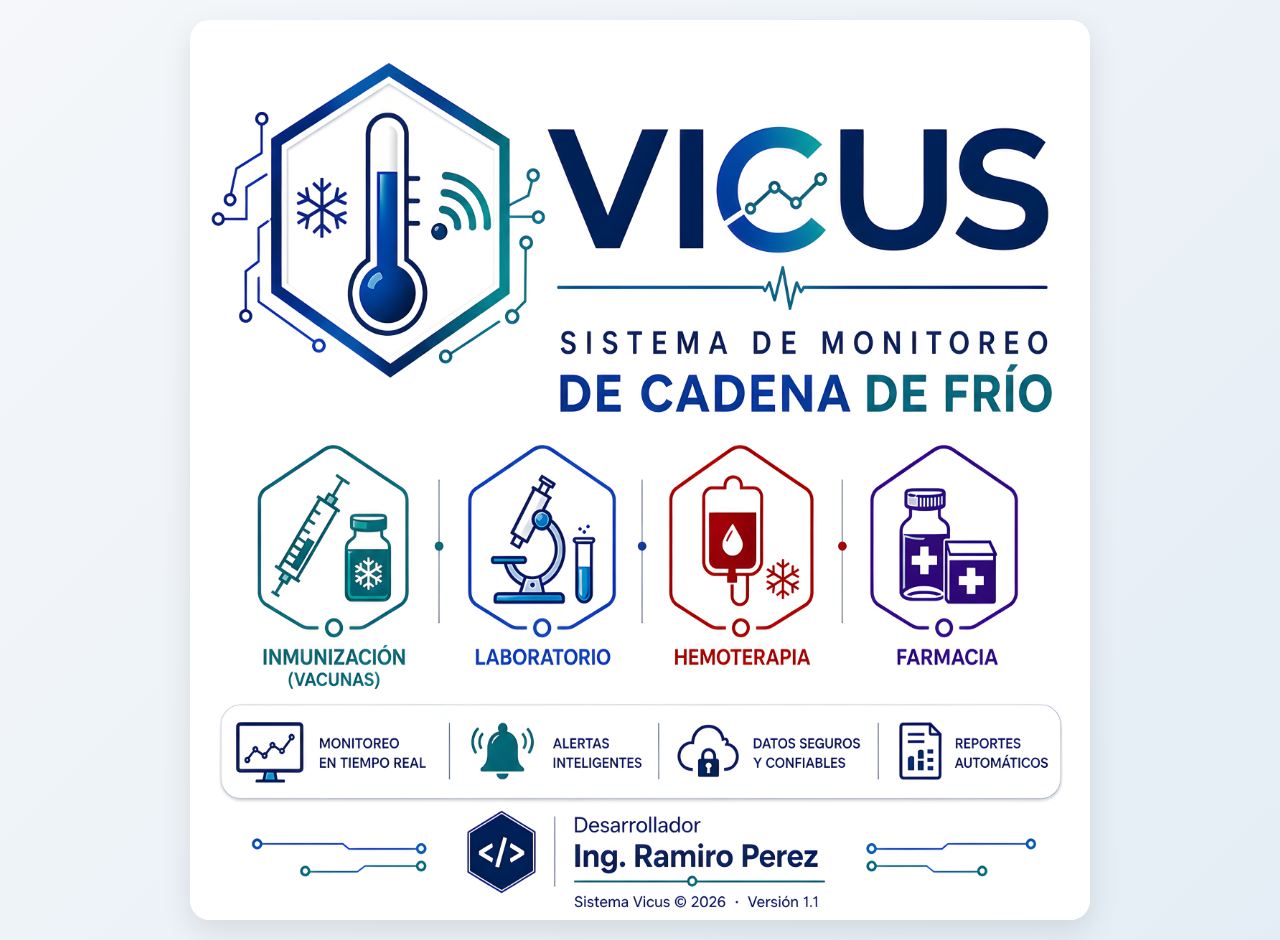
<file: index.html>
<!DOCTYPE html>
<html lang="es">

<head>
  <meta charset="UTF-8">
  <meta name="viewport" content="width=device-width, initial-scale=1.0">
  <title>Monitoreo de Sistemas de Cadena de Frío - Inmunización</title>
  <!-- PWA Manifest -->
  <link rel="manifest" href="./manifest.json">
  <link rel="icon" type="image/png" href="./icons/icon-192x192.png">

  <!-- Theme Color para navegadores -->
  <meta name="theme-color" content="#00384d">

  <!-- Iconos para iOS -->
  <link rel="apple-touch-icon" href="./icons/icon-192x192.png">
  <meta name="mobile-web-app-capable" content="yes">
  <meta name="apple-mobile-web-app-status-bar-style" content="black-translucent">
  <meta name="apple-mobile-web-app-title" content="Vicus Inmunización">

  <!-- Viewport optimizado para móvil -->
  <meta name="viewport" content="width=device-width, initial-scale=1.0, maximum-scale=1.0, user-scalable=no">

  <!-- Estilos PWA -->
  <link rel="stylesheet" href="./css/pwa-styles.css">
  <style>
    :root {
      --bg: #ffffff;
      --primary: #00384d;
    }

    * {
      margin: 0;
      padding: 0;
      box-sizing: border-box;
    }

    body {
      font-family: 'Segoe UI', system-ui, sans-serif;
      background-color: var(--bg);
      display: flex;
      flex-direction: column;
      min-height: 100vh;
      align-items: center;
      justify-content: center;
      overflow-x: hidden;
    }

    /* Contenedor del Portal */
    .portal-container {
      position: relative;
      max-width: 900px;
      width: 95%;
      margin: 20px auto;
      box-shadow: 0 10px 30px rgba(0, 0, 0, 0.1);
      border-radius: 20px;
      overflow: hidden;
      background: white;
    }

    .portal-image {
      width: 100%;
      height: auto;
      display: block;
    }

    .footer {
      width: 100%;
      background: #f8fafc;
      color: #64748b;
      text-align: center;
      padding: 15px;
      font-size: 0.85rem;
      border-top: 1px solid #e2e8f0;
    }

    @keyframes fadeIn {
      from {
        opacity: 0;
        transform: translateY(10px);
      }

      to {
        opacity: 1;
        transform: translateY(0);
      }
    }

    .portal-container {
      animation: fadeIn 0.8s ease-out;
    }

    /* Modal de Contraseña */
    .modal-overlay {
      display: none;
      position: fixed;
      top: 0;
      left: 0;
      width: 100%;
      height: 100%;
      background: rgba(0, 0, 0, 0.5);
      z-index: 2000;
      align-items: center;
      justify-content: center;
    }

    .modal-content {
      background: white;
      padding: 24px;
      border-radius: 12px;
      box-shadow: 0 10px 25px rgba(0, 0, 0, 0.2);
      width: 90%;
      max-width: 320px;
      text-align: center;
    }

    .modal-content h3 {
      margin-bottom: 16px;
      color: var(--primary);
    }

    .modal-content input {
      width: 100%;
      padding: 10px;
      margin-bottom: 16px;
      border: 1px solid #cbd5e1;
      border-radius: 6px;
      font-size: 1rem;
      text-align: center;
    }

    .modal-buttons {
      display: flex;
      gap: 10px;
    }

    .modal-buttons button {
      flex: 1;
      padding: 10px;
      border: none;
      border-radius: 6px;
      cursor: pointer;
      font-weight: 600;
    }

    .btn-confirm {
      background: var(--primary);
      color: white;
    }

    .btn-cancel {
      background: #e2e8f0;
      color: #64748b;
    }
  </style>
  <!-- Service Worker y Utilidades PWA -->
  <script src="./js/pwa-utils.js"></script>
</head>

<body>

  <div class="portal-container">
    <!-- Imagen principal con Mapa de Imagen -->
    <img src="logos/portal-vicus.png" usemap="#mapaPortal" alt="Portal Vicus" class="portal-image" id="portalImg">

    <map name="mapaPortal" id="mapaPortal">
      <!-- Zona de Inmunización: Coordenadas calculadas para base 1254x1254 -->
      <area shape="rect" coords="70,520,335,850" alt="Inmunización" onclick="abrirAcceso()" style="cursor:pointer;">
    </map>
  </div>



  <!-- Modal de Contraseña -->
  <div id="passModal" class="modal-overlay">
    <div class="modal-content">
      <h3 id="modalTitle">🔒 Acceso Inmunización</h3>
      <p style="font-size: 0.8rem; color: #64748b; margin-bottom: 12px;">Ingrese la clave de su zona</p>
      <input type="password" id="passInput" placeholder="Contraseña" />
      <div class="modal-buttons">
        <button class="btn-cancel" onclick="closeModal()">Cancelar</button>
        <button class="btn-confirm" onclick="confirmPass()">Entrar</button>
      </div>
    </div>
  </div>

  <!-- Configuración de Sensores -->
  <script src="./js/config-sensores.js"></script>
  <script>
    function abrirAcceso() {
      document.getElementById('passInput').value = '';
      document.getElementById('passModal').style.display = 'flex';
      document.getElementById('passInput').focus();
    }

    function closeModal() {
      document.getElementById('passModal').style.display = 'none';
    }

    async function confirmPass() {
      const passIngresada = document.getElementById('passInput').value.trim();
      if (!passIngresada) return;

      // Acceso directo al modo técnico manual
      if (passIngresada.toLowerCase() === 'tecnico' || passIngresada.toLowerCase() === 'test') {
        window.location.href = "Vicus_vacunas.html";
        return;
      }

      // Buscar si la contraseña existe en el mapeo de accesos
      if (CONFIG_INMUNO.accesos[passIngresada]) {
        // Guardar configuración en localStorage
        const idsCanales = CONFIG_INMUNO.accesos[passIngresada];
        const canalesDetalle = idsCanales.map(key => CONFIG_INMUNO.canales[key]);
        
        localStorage.setItem('vicus_inmuno_config', JSON.stringify({
            nombre: passIngresada,
            canales: canalesDetalle
        }));
        
        // Redirigir al dashboard único
        window.location.href = "dashboard_inmunizacion.html";
      } else {
        alert("❌ Contraseña incorrecta.");
        document.getElementById('passInput').value = '';
        document.getElementById('passInput').focus();
      }
    }

    document.getElementById('passInput').addEventListener('keypress', (e) => {
      if (e.key === 'Enter') confirmPass();
    });

    // 📏 Lógica de redimensionamiento del mapa
    function resizeMap() {
      const img = document.getElementById('portalImg');
      if (!img) return;
      const map = document.getElementById('mapaPortal');
      if (!map) return;

      const originalWidth = 1254; // Base del diseño
      const scale = img.offsetWidth / originalWidth;

      const areas = map.getElementsByTagName('area');
      for (let i = 0; i < areas.length; i++) {
        let originalCoords = areas[i].getAttribute('data-original-coords');
        if (!originalCoords) {
          originalCoords = areas[i].getAttribute('coords');
          areas[i].setAttribute('data-original-coords', originalCoords);
        }

        const coords = originalCoords.split(',').map(Number);
        const newCoords = coords.map(c => Math.round(c * scale));
        areas[i].setAttribute('coords', newCoords.join(','));
      }
    }

    window.addEventListener('resize', resizeMap);
    window.onload = resizeMap;
  </script>
</body>

</html>
</file>
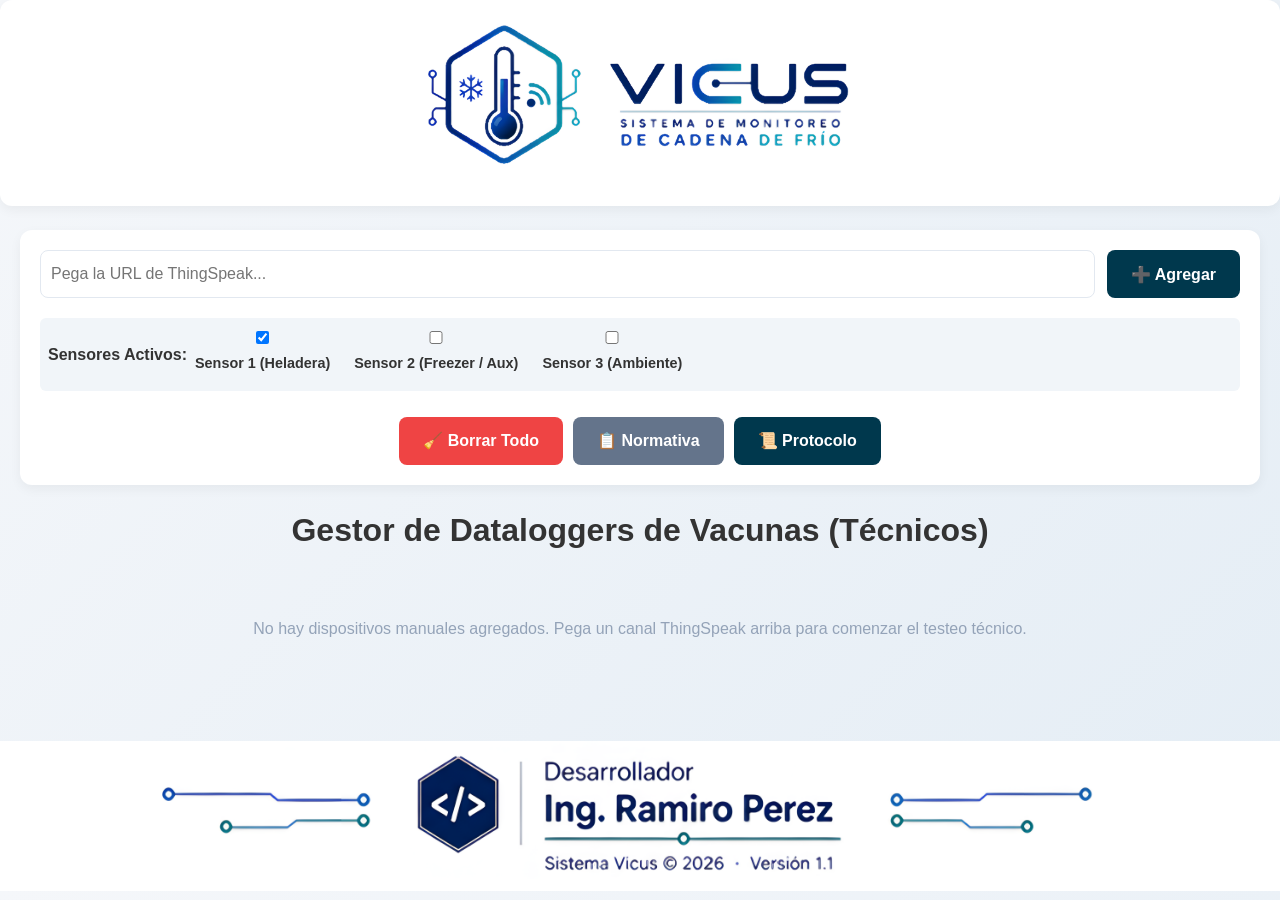
<file: Vicus_vacunas.html>
<!DOCTYPE html>
<html lang="es">

<head>
  <meta charset="UTF-8" />
  <meta name="viewport" content="width=device-width, initial-scale=1.0, maximum-scale=1.0, user-scalable=no" />
  <title>Monitor Dataloggers - Vacunas (Manual)</title>
  <!-- PWA Manifest -->
  <link rel="manifest" href="./manifest.json">
  <link rel="icon" type="image/png" href="./icons/icon-192x192.png">
  <meta name="theme-color" content="#00384d">
  <link rel="stylesheet" href="./css/pwa-styles.css">
  <style>
    /* Estilos específicos de Vicus_vacunas.html */
    .alerta-modal-overlay {
      display: none;
      position: fixed;
      top: 0; left: 0;
      width: 100%; height: 100%;
      background: rgba(0,0,0,0.45);
      z-index: 3000;
      align-items: center;
      justify-content: center;
    }
    .alerta-modal-overlay.visible { display: flex; }
    .alerta-modal {
      background: white;
      border-radius: 14px;
      padding: 24px;
      max-width: 420px;
      width: 92%;
      box-shadow: 0 10px 30px rgba(0,0,0,0.2);
    }
    .alerta-modal h3 {
      font-size: 1.1rem;
      margin-bottom: 12px;
      color: #1e293b;
    }
    .alerta-modal .valor-actual { font-size: 2rem; font-weight: bold; text-align: center; margin: 10px 0; padding: 10px; border-radius: 8px; }
    .alerta-modal .valor-actual.alta { color: #dc2626; background: #fee2e2; }
    .alerta-modal .valor-actual.baja { color: #1d4ed8; background: #dbeafe; }
    .alerta-modal .pasos { list-style: none; padding: 0; margin-bottom: 15px; }
    .alerta-modal .pasos li { padding: 8px 0; border-bottom: 1px solid #f1f5f9; font-size: 0.9rem; color: #1e293b; }
    .alerta-modal .pasos li:last-child { border-bottom: none; }
    .alerta-modal .pasos li .fundamento { display: block; font-size: 0.78rem; color: #64748b; font-style: italic; margin-top: 2px; }
    .alerta-modal .normativa { font-size: 0.78rem; color: #64748b; border-top: 1px solid #e2e8f0; padding-top: 10px; margin-top: 8px; }
    .alerta-modal .btn-cerrar { width: 100%; margin-top: 14px; padding: 10px; background: #1e293b; color: white; border: none; border-radius: 8px; cursor: pointer; font-weight: 600; font-size: 0.95rem; }

    .device-list {
      display: grid;
      grid-template-columns: repeat(auto-fill, minmax(300px, 1fr));
      gap: 20px;
      padding: 20px;
    }

    .device-card {
      background: white;
      border-radius: 8px;
      overflow: hidden;
      box-shadow: 0 4px 6px rgba(0, 0, 0, 0.05);
      border-left: 6px solid #10b981;
      transition: transform 0.2s;
    }
    .device-card:hover { transform: translateY(-2px); }
    .device-card.alert { border-left-color: var(--danger); }
    
    .device-card.power-outage {
      border: 2px solid var(--danger);
      animation: pulse 2s infinite;
    }
    @keyframes pulse {
      0% { box-shadow: 0 0 0 0 rgba(239, 68, 68, 0.4); }
      70% { box-shadow: 0 0 0 10px rgba(239, 68, 68, 0); }
      100% { box-shadow: 0 0 0 0 rgba(239, 68, 68, 0); }
    }

    .device-header {
      padding: 16px;
      background: #f8fafc;
      font-weight: bold;
      font-size: 1.1rem;
      color: #1e293b;
      display: flex;
      justify-content: space-between;
      align-items: center;
    }

    .type-badge {
      font-size: 0.8rem;
      padding: 4px 10px;
      border-radius: 12px;
      font-weight: 600;
      background-color: #e0f2fe;
      color: #2563eb;
    }

    .sensor-grid {
      display: grid;
      grid-template-columns: 1fr 1fr;
      gap: 12px;
      padding: 16px;
    }

    .sensor-card {
      background: white;
      padding: 14px 10px;
      border-radius: 8px;
      text-align: center;
      display: flex;
      flex-direction: column;
      border: 1px solid #e2e8f0;
    }
    .sensor-card.danger { border-color: #ef4444; }

    .sensor-label { font-size: 0.85rem; font-weight: 600; color: #64748b; margin-bottom: 8px; }
    .sensor-value { font-size: 1.8rem; font-weight: bold; color: #1e293b; margin-bottom: 12px; }
    .sensor-value.danger { color: #ef4444; }

    .btn-hist { padding: 8px; background: #3b82f6; color: white; border: none; border-radius: 6px; cursor: pointer; font-weight: 600; font-size: 0.85rem; }
    .btn-hist:hover { background: #2563eb; }
    .btn-info { margin-top: 6px; padding: 6px; width: 100%; border: none; background: #fef2f2; color: #dc2626; border-radius: 6px; cursor: pointer; font-size: 0.8rem; font-weight: 600; display: none; align-items: center; justify-content: center; gap: 4px; border: 1px solid #fecaca; }
    .btn-info:hover { background: #fee2e2; }

    .controls-header {
      background: white;
      padding: 20px;
      border-radius: 12px;
      margin: 0 20px 20px;
      box-shadow: 0 4px 12px rgba(0,0,0,0.05);
      display: flex;
      flex-direction: column;
      gap: 12px;
    }

    .btn-day { padding: 10px 20px; border-radius: 8px; font-weight: 600; cursor: pointer; border: none; transition: all 0.2s; background: #64748b; color: white; }
    .btn-add { background: #00384d; color: white; padding: 10px 20px; border: none; border-radius: 8px; font-weight: 600; cursor: pointer; }
    .btn-add:hover { background: #004d6b; }

    /* Selector de campos */
    .fields-selector {
      display: flex;
      gap: 8px;
      flex-wrap: wrap;
      margin: 8px 0;
      padding: 8px;
      background: #f1f5f9;
      border-radius: 6px;
      align-items: center;
    }
    .field-checkbox { display: inline-block; margin-right: 16px; }
    .field-checkbox label { display: flex; align-items: center; gap: 6px; cursor: pointer; font-weight: 600; font-size: 0.9rem; }

    /* Estilos Protocolo */
    .protocolo-overlay { display: none; position: fixed; top: 0; left: 0; width: 100%; height: 100%; background: rgba(0,0,0,0.5); z-index: 3000; align-items: flex-start; justify-content: center; overflow-y: auto; padding: 20px 0; }
    .protocolo-overlay.visible { display: flex; }
    .protocolo-modal { background: white; border-radius: 14px; padding: 28px; max-width: 680px; width: 95%; box-shadow: 0 10px 30px rgba(0,0,0,0.2); margin: auto; }
    .protocolo-modal h2 { color: #00384d; font-size: 1.2rem; margin-bottom: 4px; }
    .protocolo-modal .subtitulo { font-size: 0.85rem; color: #64748b; font-style: italic; margin-bottom: 20px; }
    .protocolo-seccion { margin-bottom: 20px; }
    .protocolo-seccion h3 { font-size: 1rem; margin-bottom: 10px; padding: 6px 10px; border-radius: 6px; }
    .protocolo-seccion h3.alta { background: #fee2e2; color: #dc2626; }
    .protocolo-seccion h3.baja { background: #dbeafe; color: #1d4ed8; }
    .protocolo-seccion h3.wifi { background: #f1f5f9; color: #475569; }
    .protocolo-tabla { width: 100%; border-collapse: collapse; font-size: 0.85rem; }
    .protocolo-tabla th { background: #f8fafc; padding: 8px 10px; text-align: left; border-bottom: 2px solid #e2e8f0; }
    .protocolo-tabla td { padding: 8px 10px; border-bottom: 1px solid #f1f5f9; vertical-align: top; }
    .protocolo-tabla td.fundamento { color: #64748b; font-style: italic; font-size: 0.8rem; }
    .protocolo-nota { background: #f8fafc; border-left: 4px solid #475569; padding: 12px; border-radius: 6px; font-size: 0.82rem; color: #475569; margin-bottom: 12px; }
    .protocolo-nota-resp { background: #fffbeb; border-left: 4px solid #f59e0b; padding: 12px; border-radius: 6px; font-size: 0.82rem; color: #92400e; margin-bottom: 16px; }
    .protocolo-normativa { font-size: 0.78rem; color: #94a3b8; text-align: center; border-top: 1px solid #e2e8f0; padding-top: 12px; margin-top: 4px; }
  </style>
  <script src="./js/pwa-utils.js"></script>
</head>

<body onload="init()">
  <div class="header" style="justify-content: center;">
    <div class="logo-bar">
      <div class="logo-item" style="width:100%;">
        <img id="vacLogo" alt="RIH" style="width:100%; height:100%; object-fit:contain;">
        <script>document.getElementById('vacLogo').src = 'logos/logo_rih.jpg?t=' + new Date().getTime();</script>
      </div>
    </div>
  </div>

  <div class="controls-header">
    <div style="display:flex; flex-direction:column; gap:12px;">
      <div style="display:flex; gap:12px; flex-wrap:wrap;">
        <input type="text" id="urlIn" placeholder="Pega la URL de ThingSpeak..." style="flex:1; padding:10px; border-radius:8px; border:1px solid #e2e8f0;">
        <button class="btn-add" onclick="add()">➕ Agregar</button>
      </div>
      <!-- Selector dinámico de campos para el datalogger -->
      <div class="fields-selector">
        <strong>Sensores Activos:</strong>
        <div class="field-checkbox">
          <input type="checkbox" id="field1" value="field1" checked>
          <label for="field1">Sensor 1 (Heladera)</label>
        </div>
        <div class="field-checkbox">
          <input type="checkbox" id="field2" value="field2">
          <label for="field2">Sensor 2 (Freezer / Aux)</label>
        </div>
        <div class="field-checkbox">
          <input type="checkbox" id="field3" value="field3">
          <label for="field3">Sensor 3 (Ambiente)</label>
        </div>
      </div>
    </div>
    
    <div style="display:flex; gap:10px; flex-wrap:wrap; justify-content: center; margin-top: 6px;">
      <button class="btn-day" onclick="wipe()" style="background:#ef4444;">🧹 Borrar Todo</button>
      <button class="btn-day" onclick="toggleNormativa()" style="background:#64748b;">📋 Normativa</button>
      <button class="btn-day" onclick="toggleProtocolo()" style="background:#00384d;">📜 Protocolo</button>
    </div>
  </div>

  <h1 class="page-title" style="text-align:center;">Gestor de Dataloggers de Vacunas (Técnicos)</h1>

  <div id="app" class="device-list"></div>

  <footer style="margin-top: 40px; width: 100%;">
    <div style="background-color: #00384d; padding: 0; width: 100%;">
      <img id="vacFooter" alt="Institucional" style="width: 100%; height: auto; display: block;">
      <script>document.getElementById('vacFooter').src = 'logos/footer.jpg?t=' + new Date().getTime();</script>
    </div>
  </footer>

  <!-- Modal Guía Alerta -->
  <div id="alertaModalOverlay" class="alerta-modal-overlay">
    <div class="alerta-modal">
      <h3 id="alertaModalTitulo"></h3>
      <div id="alertaModalValor" class="valor-actual"></div>
      <ul class="pasos" id="alertaModalPasos"></ul>
      <div class="normativa">
        ⚖️ Base legal: Ley 27.491 · Ley 26.492 · Disp. ANMAT 2069/2018 · Resolución 1285/2022 Neuquén
      </div>
      <button class="btn-cerrar" onclick="cerrarGuiaAlerta()">Entendido ✓</button>
    </div>
  </div>

  <!-- Panel Normativa -->
  <div id="normativaPanel" style="display:none; position:fixed; top:0; left:0; width:100%; height:100%; background:white; z-index:4000; overflow:auto; padding:20px;">
    <div style="max-width:900px; margin:0 auto;">
      <div style="text-align:right;"><button onclick="toggleNormativa()" style="padding:8px 16px; background:#ef4444; color:white; border:none; border-radius:6px; cursor:pointer;">Cerrar ✕</button></div>
      <div style="text-align:center; margin-bottom:20px;">
        <img id="vacNormLogo" alt="RIH" style="max-height:100px; width:auto; object-fit:contain;">
        <script>document.getElementById('vacNormLogo').src = 'logos/logo_rih.jpg?t=' + new Date().getTime();</script>
        <h1 style="color:#1d4ed8; font-size:24px; font-weight:700;">Marco Normativo - Inmunización</h1>
        <p>Sistemas de monitoreo – Vicus | Vigencia: Enero 2026</p>
      </div>
      <div style="background:#fffbeb; border-left:4px solid #fbbf24; padding:12px; margin:16px 0; border-radius:4px; font-size:14px;">
        ℹ️ <strong>Nota:</strong> Si al verificar una norma no se encuentran resultados, no significa que haya sido derogada. Puede deberse a indexaciones de los boletines provinciales.
      </div>
      <div style="background:#f8fafc; border-left:4px solid #1d4ed8; padding:15px; margin-top:20px; border-radius:8px;">
        <h3>Leyes y Resoluciones Oficiales</h3>
        <p style="margin: 10px 0;">• <strong>Ley Nacional N° 27.491 (2019)</strong>: Establece el control de enfermedades prevenibles por vacunación como política de Estado. Reglamentada por <strong>Decreto N° 439/2023</strong>.</p>
        <p style="margin: 10px 0;">• <strong>Ley Nacional N° 26.492 (2009)</strong>: Regulación de la cadena de frío de medicamentos termolábiles (vacunas), exigiendo testigos térmicos.</p>
        <p style="margin: 10px 0;">• <strong>ANMAT – Disposición N° 2069/2018</strong>: Buenas Prácticas de Distribución de Medicamentos. Establece directrices para el almacenamiento, transporte y monitoreo continuo de temperatura. Exige calibración anual por laboratorios acreditados.</p>
        <p style="margin: 10px 0;">• <strong>Resolución Ministerial N° 1285/2022 (Neuquén)</strong>: Protocolo Provincial de Gestión de la Cadena de Frío, auditorías de desvíos térmicos e incidencias.</p>
        <p style="margin: 10px 0;">• <strong>Resolución N° 527/2005 (Neuquén)</strong>: Norma de Habilitación de Vacunatorios. Exige grupo electrógeno de respaldo, planilla de control térmico y libro de registro firmado.</p>
      </div>
    </div>
  </div>

  <!-- Modal Protocolo -->
  <div id="protocoloOverlay" class="protocolo-overlay">
    <div class="protocolo-modal">
      <div style="text-align:right;"><button onclick="cerrarProtocolo()" style="border:none; background:none; font-size:1.5rem; cursor:pointer;">✕</button></div>
      <h2>📋 Protocolo de Cadena de Frío — Inmunización</h2>
      <div class="subtitulo">Rango oficial exigido: +2.0°C a +8.0°C · Ley 26.492 · Res. 1285/2022 Neuquén</div>
      
      <div class="protocolo-seccion">
        <h3 class="alta">🔥 Ante temperatura ALTA (>8°C)</h3>
        <table class="protocolo-tabla">
          <thead><tr><th>#</th><th>Acción</th><th>Fundamento</th></tr></thead>
          <tbody>
            <tr><td>1</td><td>Verificar sellado de heladeras</td><td>Evita entrada de aire cálido ambiental.</td></tr>
            <tr><td>2</td><td>Controlar energía y termostato</td><td>Establecer el origen de la falla técnica.</td></tr>
            <tr><td>3</td><td>Trasladar si persiste > 15m</td><td>Protege la potencia antigénica en vacunas termolábiles.</td></tr>
            <tr><td>4</td><td>Notificar al Referente de Zona</td><td>Evaluación técnica de termoestabilidad obligatoria.</td></tr>
          </tbody>
        </table>
      </div>
      
      <div class="protocolo-seccion">
        <h3 class="baja">❄️ Ante temperatura BAJA (<2°C)</h3>
        <table class="protocolo-tabla">
          <thead><tr><th>#</th><th>Acción</th><th>Fundamento</th></tr></thead>
          <tbody>
            <tr><td>1</td><td>RIESGO CRÍTICO: Alejar de evaporador/geles</td><td>Previene la congelación irreversible del antígeno adsorbido.</td></tr>
            <tr><td>2</td><td>Realizar "Test de Agitación"</td><td>Verifica daño físico (Shake Test) en caso de sospecha de congelación.</td></tr>
            <tr><td>3</td><td>Ajustar termostato del compresor</td><td>Aumentar levemente el límite de temperatura mínima.</td></tr>
          </tbody>
        </table>
      </div>

      <div class="protocolo-seccion">
        <h3 class="wifi">📡 Ante corte de datos (>10 min sin reportes)</h3>
        <table class="protocolo-tabla">
          <thead><tr><th>#</th><th>Acción</th><th>Fundamento</th></tr></thead>
          <tbody>
            <tr><td>1</td><td>Verificar router WiFi y alimentación</td><td>Asegurar el enlace de transmisión telemétrica del sensor.</td></tr>
            <tr><td>2</td><td>Realizar registros manuales cada 4 horas</td><td>El registro escrito es el respaldo obligatorio ante fallas electrónicas.</td></tr>
          </tbody>
        </table>
      </div>

      <div class="protocolo-nota-resp">
        <strong>⚠️ Responsabilidad Legal:</strong> La cadena de frío es responsabilidad directa e indelegable del vacunador bajo los términos de la Ley de Vacunas N° 27.491.
      </div>

      <button onclick="cerrarProtocolo()" style="width:100%; padding:10px; background:#00384d; color:white; border:none; border-radius:8px; cursor:pointer; font-weight: 600;">Cerrar ✕</button>
    </div>
  </div>

  <script>
    const MAX = 8.0, MIN = 2.0;
    const WIFI_CUTOFF = 10;
    let db = JSON.parse(localStorage.getItem('iot_db_vacunas_new')) || [];
    
    const GUIA_ALERTA = {
      alta: { titulo: "🔥 Temp. ALTA Detectada", clase: "alta", pasos: [{texto:"Verificar burletes de puerta", fundamento:"Un mal sellado causa fugas térmicas."}, {texto:"Trasladar vacunas si persiste >15 min", fundamento:"Evita la pérdida irreversible de potencia."}] },
      baja: { titulo: "❄️ Temp. BAJA Detectada (Riesgo Congelación)", clase: "baja", pasos: [{texto:"RIESGO CRÍTICO: Alejar vacunas de geles/paredes", fundamento:"El frío directo congela las vacunas inactivándolas."}, {texto:"Realizar Test de Agitación", fundamento:"Descartar sospechas de congelación física en vacunas combinadas."}] }
    };

    function init() { 
      render(); 
      refresh(); 
      setInterval(refresh, 15000); 
    }
    
    function save() { 
      localStorage.setItem('iot_db_vacunas_new', JSON.stringify(db)); 
    }
    
    function add() {
      const url = document.getElementById('urlIn').value.trim();
      if (!url) return alert("Por favor ingresa la URL de ThingSpeak.");
      
      const fields = [];
      if (document.getElementById('field1').checked) fields.push('field1');
      if (document.getElementById('field2').checked) fields.push('field2');
      if (document.getElementById('field3').checked) fields.push('field3');
      
      if (fields.length === 0) return alert("Selecciona al menos un sensor de la lista.");

      try {
        const u = new URL(url);
        const k = u.searchParams.get('api_key');
        const id = u.pathname.match(/channels\/(\d+)/)[1];
        if (!id || !k) throw new Error("Faltan parámetros en la URL.");

        if (!db.some(x => x.id == id)) {
          db.push({ id, k, fields, n: `ID: ${id}` });
          save(); 
          render(); 
          refresh();
        }
        
        document.getElementById('urlIn').value = "";
        document.getElementById('field1').checked = true;
        document.getElementById('field2').checked = false;
        document.getElementById('field3').checked = false;
      } catch(e) { 
        alert("URL inválida. Copia la URL completa de lectura con api_key."); 
      }
    }
    
    function render() {
      const app = document.getElementById('app');
      app.innerHTML = db.length ? "" : "<p style='text-align:center; color:#94a3b8; grid-column: 1/-1; padding: 40px 0;'>No hay dispositivos manuales agregados. Pega un canal ThingSpeak arriba para comenzar el testeo técnico.</p>";
      
      db.forEach(c => {
        const card = document.createElement('div');
        card.className = 'device-card';
        card.id = `p-${c.id}`;
        card.innerHTML = `
          <div class="device-header">
            <span id="n-${c.id}">${c.n}</span>
            <button onclick="remove('${c.id}')" style="background:none; border:none; color:#ef4444; cursor:pointer; font-size: 1.1rem;" title="Eliminar">🗑️</button>
          </div>
          <div class="sensor-grid" id="g-${c.id}">Cargando...</div>
        `;
        app.appendChild(card);
      });
    }

    function checkRecentPowerOutage(c, feeds) {
      const now = new Date();
      const twentyFourHoursAgo = new Date(now.getTime() - 24 * 60 * 60 * 1000);
      for (let i = 1; i < feeds.length; i++) {
        const prevTime = new Date(feeds[i - 1].created_at);
        const currTime = new Date(feeds[i].created_at);
        if (currTime < twentyFourHoursAgo) continue;
        const diffMin = (currTime - prevTime) / 60000;
        if (diffMin > WIFI_CUTOFF) {
          const ta = parseFloat(feeds[i][c.fields[0]]);
          const validA = !isNaN(ta) && ta !== -127;
          const inRangeAfter = validA && ta >= MIN && ta <= MAX;
          if (validA && !inRangeAfter) return true; // Al reconectar, la temperatura estaba fuera de rango (corte de energía)
        }
      }
      return false;
    }
    
    async function refresh() {
      for (const c of db) {
        try {
          const res = await fetch(`https://api.thingspeak.com/channels/${c.id}/feeds.json?api_key=${c.k}&results=100`);
          const data = await res.json();
          if (!data.channel || !data.feeds || data.feeds.length === 0) continue;
          
          c.n = data.channel.name || `ID: ${c.id}`;
          const nameEl = document.getElementById(`n-${c.id}`);
          if (nameEl) nameEl.innerText = c.n;

          const gridEl = document.getElementById(`g-${c.id}`);
          gridEl.innerHTML = "";

          c.fields.forEach(f => {
            const label = data.channel[f] || f;
            
            // Buscar la última lectura válida omitiendo errores de hardware (-127) de atrás hacia adelante (más reciente)
            let lastVal = NaN;
            let lastTime = null;
            for (let i = data.feeds.length - 1; i >= 0; i--) {
              const valTemp = parseFloat(data.feeds[i][f]);
              if (!isNaN(valTemp) && valTemp !== -127) {
                lastVal = valTemp;
                lastTime = data.feeds[i].created_at;
                break; // Encontrado el último valor real enviado
              }
            }

            const isDanger = !isNaN(lastVal) && (lastVal < MIN || lastVal > MAX);

            let lastTimeStr = '--/-- --:--';
            if (lastTime) {
              const d = new Date(lastTime);
              const pad = n => String(n).padStart(2, '0');
              lastTimeStr = `${pad(d.getDate())}/${pad(d.getMonth() + 1)} ${pad(d.getHours())}:${pad(d.getMinutes())}`;
            }
            
            const sensorCard = document.createElement('div');
            sensorCard.className = `sensor-card ${isDanger ? 'danger' : ''}`;
            sensorCard.innerHTML = `
              <div class="sensor-label">${label}</div>
              <div class="sensor-value ${isDanger ? 'danger' : ''}">${isNaN(lastVal) ? '--' : lastVal.toFixed(1)}°C</div>
              <button class="btn-info" id="info-${c.id}-${f}" style="display:${isDanger ? 'flex' : 'none'}" onclick="mostrarGuiaAlerta('${lastVal < MIN ? 'baja' : 'alta'}', ${lastVal})">ⓘ ¿Qué hacer?</button>
              <button class="btn-hist" onclick="openRep('${c.id}','${c.k}','${f}')">📊 Gráfico</button>
              <div style="font-size: 0.72rem; color: #64748b; margin-top: 6px; font-weight: 600; text-align: center;">🕒 ${lastTimeStr}</div>
            `;
            gridEl.appendChild(sensorCard);
          });

          // Animaciones de tarjeta principal ante emergencias
          const card = document.getElementById(`p-${c.id}`);
          if (card) {
            const hasAnyDanger = gridEl.querySelectorAll('.danger').length > 0;
            card.classList.toggle('alert', hasAnyDanger);
            
            const hasPowerOutage = checkRecentPowerOutage(c, data.feeds);
            card.classList.toggle('power-outage', hasPowerOutage);
          }
        } catch(e) {
          console.warn(`Error cargando canal local ${c.id}:`, e);
        }
      }
    }
    
    function remove(id) { 
      if (confirm("¿Estás seguro de que deseas eliminar este datalogger de la vista técnica?")) { 
        db = db.filter(x => x.id != id); 
        save(); 
        render(); 
      } 
    }
    
    function wipe() { 
      if (confirm("¿Deseas vaciar la base de datos de testeo manual en este navegador?")) { 
        db = []; 
        save(); 
        render(); 
      } 
    }
    
    function openRep(id, k, f) { 
      window.open(`reporte_individual.html?id=${id}&key=${k}&field=${f}&type=vacunas&min=${MIN}&max=${MAX}`, '_blank'); 
    }
    
    function toggleNormativa() { 
      const p = document.getElementById('normativaPanel'); 
      p.style.display = p.style.display === 'none' ? 'block' : 'none'; 
    }
    
    function toggleProtocolo() { 
      document.getElementById('protocoloOverlay').classList.add('visible'); 
    }
    
    function cerrarProtocolo() { 
      document.getElementById('protocoloOverlay').classList.remove('visible'); 
    }
    
    function mostrarGuiaAlerta(t, v) { 
      const g = GUIA_ALERTA[t];
      document.getElementById('alertaModalTitulo').textContent = g.titulo;
      const vEl = document.getElementById('alertaModalValor');
      vEl.textContent = v.toFixed(1) + '°C'; 
      vEl.className = 'valor-actual ' + g.clase;
      document.getElementById('alertaModalPasos').innerHTML = g.pasos.map(p => `<li><strong>${p.texto}</strong><span class="fundamento">↳ ${p.fundamento}</span></li>`).join('');
      document.getElementById('alertaModalOverlay').classList.add('visible');
    }
    
    function cerrarGuiaAlerta() { 
      document.getElementById('alertaModalOverlay').classList.remove('visible'); 
    }

    window.onclick = (e) => {
      if (e.target.classList.contains('alerta-modal-overlay')) cerrarGuiaAlerta();
      if (e.target.classList.contains('protocolo-overlay')) cerrarProtocolo();
    };
  </script>
</body>

</html>
</file>
<file: css/pwa-styles.css>
/* ============================================
   ESTILOS RESPONSIVE PARA VICUS PWA
   ============================================ */

/* Reset y base */
* {
  margin: 0;
  padding: 0;
  box-sizing: border-box;
}

body {
  font-family: -apple-system, BlinkMacSystemFont, 'Segoe UI', Roboto, sans-serif;
  background: linear-gradient(135deg, #f5f7fa 0%, #e4edf5 100%);
  color: #333;
  line-height: 1.6;
}

/* Contenedor principal responsive */
.container {
  max-width: 1200px;
  margin: 0 auto;
  padding: 20px;
}

/* Botones táctiles más grandes */
.btn, button, .button {
  min-height: 48px !important;
  min-width: 120px !important;
  padding: 12px 24px !important;
  font-size: 16px !important;
  touch-action: manipulation;
}

/* Grid responsive para módulos */
.modules-grid {
  display: grid;
  grid-template-columns: repeat(auto-fit, minmax(280px, 1fr));
  gap: 20px;
  margin-top: 30px;
}

/* Tablas responsive */
.table-responsive {
  overflow-x: auto;
  -webkit-overflow-scrolling: touch;
}

/* Formularios móviles */
.form-group {
  margin-bottom: 20px;
}

label {
  display: block;
  margin-bottom: 8px;
  font-weight: 600;
  font-size: 16px;
}

input, select, textarea {
  width: 100%;
  padding: 14px;
  border: 2px solid #ddd;
  border-radius: 8px;
  font-size: 16px; /* Evita zoom en iOS */
  transition: border-color 0.3s;
}

input:focus, select:focus, textarea:focus {
  outline: none;
  border-color: #00384d;
  box-shadow: 0 0 0 3px rgba(0, 56, 77, 0.1);
}

/* Botón flotante de instalación PWA */
.btn-install-pwa {
  position: fixed;
  bottom: 20px;
  right: 20px;
  background: linear-gradient(135deg, #FF9800, #F57C00);
  color: white;
  border: none;
  border-radius: 50px;
  padding: 14px 28px;
  font-size: 16px;
  font-weight: 600;
  box-shadow: 0 6px 20px rgba(255, 152, 0, 0.4);
  cursor: pointer;
  z-index: 10000;
  transition: all 0.3s ease;
  display: none;
}

.btn-install-pwa:hover {
  transform: scale(1.05);
  box-shadow: 0 8px 25px rgba(255, 152, 0, 0.5);
}

/* Scroll suave */
html {
  scroll-behavior: smooth;
}

/* Evitar selección accidental en móviles */
@media (max-width: 768px) {
  * {
    -webkit-tap-highlight-color: rgba(0, 0, 0, 0);
  }
  
  /* Ajustar padding en móviles */
  .container {
    padding: 15px;
  }
  
  /* Botones más grandes en móviles */
  .btn {
    min-height: 56px !important;
    font-size: 18px !important;
  }
}

/* Loading spinner */
.spinner {
  border: 4px solid rgba(0, 56, 77, 0.1);
  border-top: 4px solid #00384d;
  border-radius: 50%;
  width: 40px;
  height: 40px;
  animation: spin 1s linear infinite;
  margin: 20px auto;
}

@keyframes spin {
  0% { transform: rotate(0deg); }
  100% { transform: rotate(360deg); }
}


/* ============================================
   ESTILOS COMPARTIDOS — Vicus Inmunización
   ============================================ */

:root {
  --bg: #f8fafc;
  --fg: #1e293b;
  --primary: #3b82f6;
  --success: #10b981;
  --danger: #ef4444;
  --border: #e2e8f0;
  --card-bg: #ffffff;
}

/* Header compartido */
.header {
  background: var(--card-bg);
  padding: 20px;
  border-radius: 12px;
  margin-bottom: 24px;
  box-shadow: 0 4px 12px rgba(0, 0, 0, 0.05);
  display: flex;
  flex-wrap: wrap;
  gap: 12px;
}

/* Logo bar compartida */
.logo-bar {
  display: flex;
  justify-content: center;
  align-items: center;
  width: 100%;
  margin-bottom: 16px;
  padding: 0 10px;
}

.logo-item {
  display: flex;
  justify-content: center;
  align-items: center;
  height: 150px;
}

.logo-item img {
  max-height: 100%;
  max-width: 100%;
  object-fit: contain;
  margin: 0 5px;
}

/* Secciones de análisis y recomendaciones */
.analisis-section {
  margin-top: 15px;
  padding: 15px;
  background: #f8fafc;
  border-left: 4px solid #3b82f6;
  border-radius: 8px;
  font-size: 0.9rem;
  white-space: pre-wrap;
}

.recomendaciones-section {
  margin-top: 10px;
  padding: 15px;
  background: #f0f9ff;
  border-left: 4px solid #0ea5e9;
  border-radius: 8px;
  font-size: 0.9rem;
  white-space: pre-wrap;
}

.analisis-section strong,
.recomendaciones-section strong {
  display: block;
  margin-bottom: 5px;
  color: #1e293b;
}

/* Tags de tipo de módulo */
.tag {
  padding: 4px 10px;
  border-radius: 20px;
  font-size: 0.85rem;
  display: inline-flex;
  align-items: center;
  gap: 6px;
}

.inmunizacion-tag {
  background: rgba(59, 130, 246, 0.15);
  color: #3b82f6;
}

/* Footer compartido */
.footer-bar {
  margin-top: 32px;
  text-align: center;
}

.footer-bar > div {
  background-color: #00384d;
  padding: 12px;
  border-radius: 8px;
}

.footer-bar img {
  width: 100%;
  height: auto;
}

/* Responsive compartido */
@media (max-width: 600px) {
  .header {
    flex-direction: column;
  }

  .logo-bar {
    flex-direction: column;
    gap: 10px;
    height: auto;
  }

  .logo-item {
    width: 100%;
  }
}
</file>
